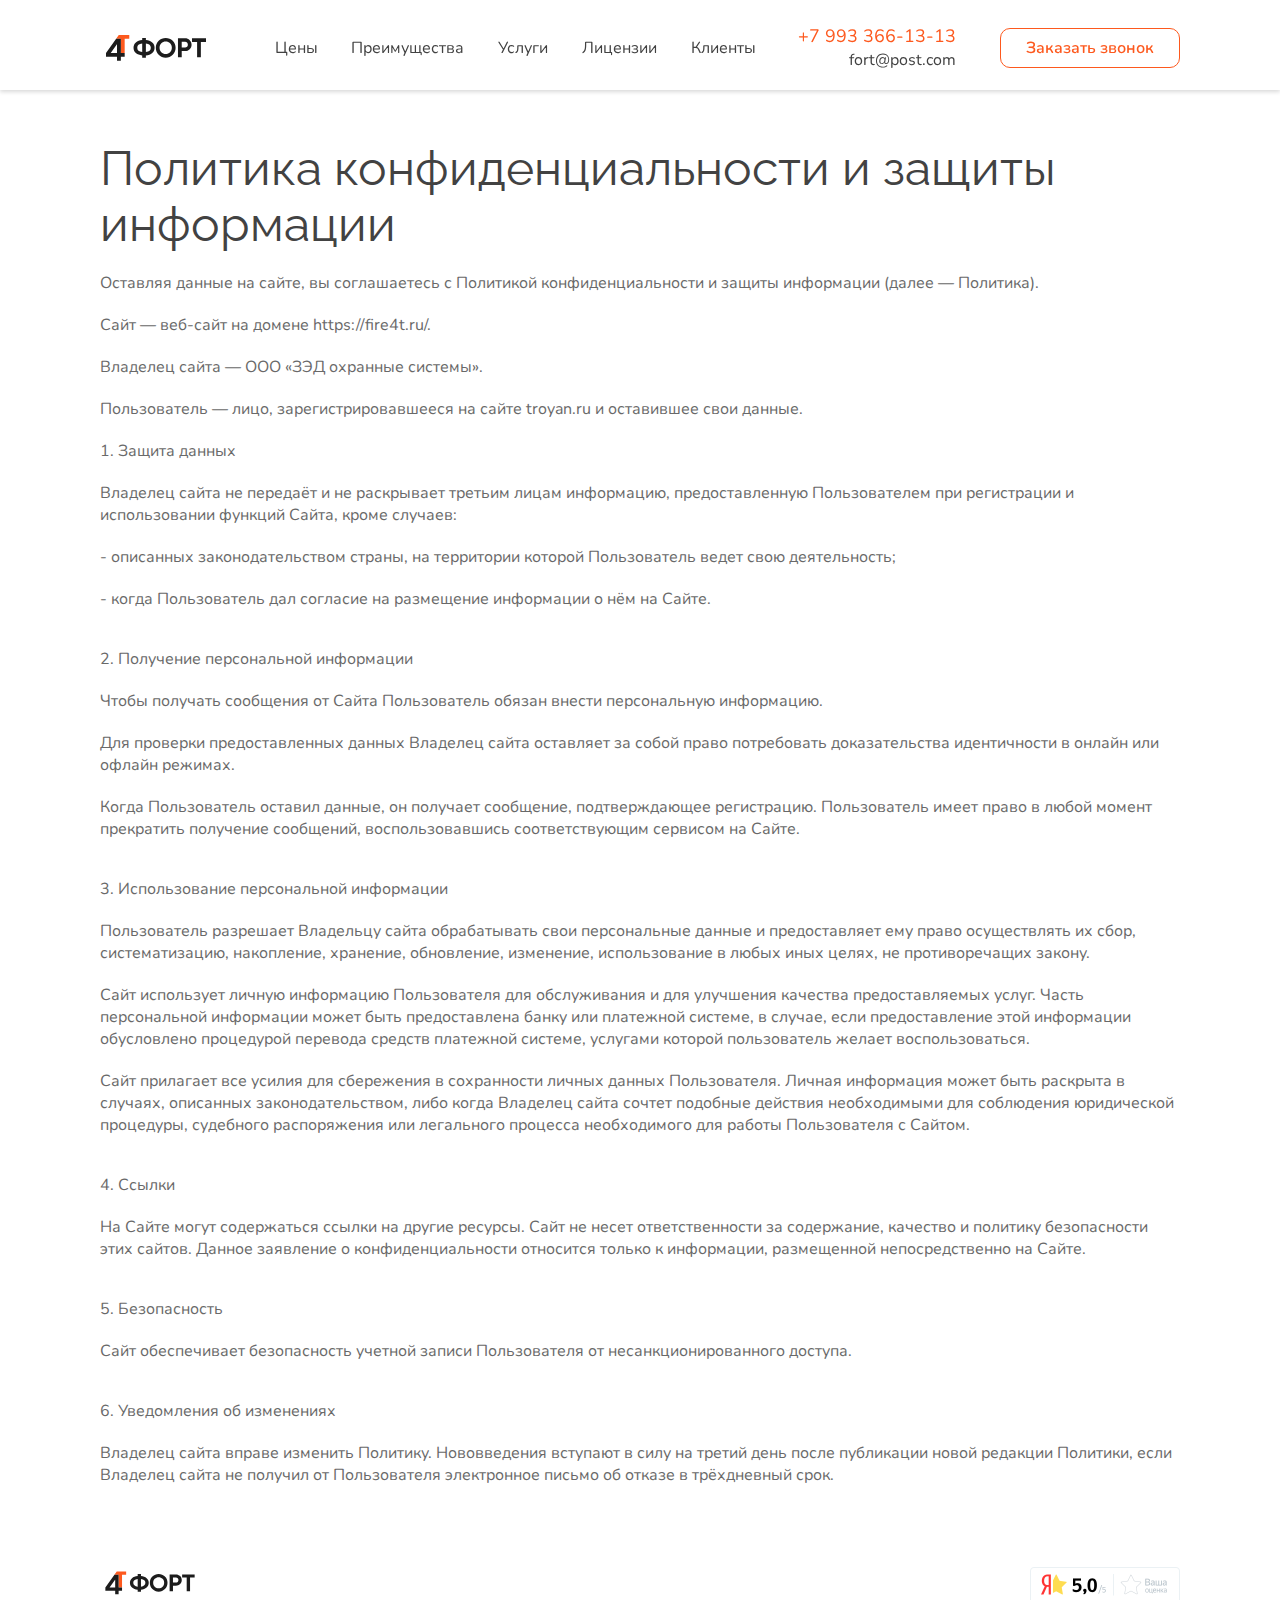
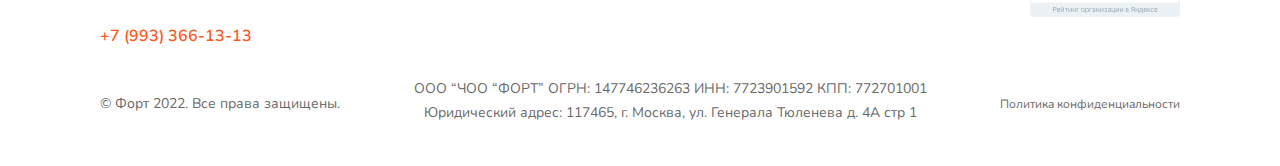
<file: policy.html>
<!DOCTYPE html>
<html lang="en">
<head>
    <meta charset="UTF-8">
    <meta name="viewport" content="width=device-width, initial-scale=1.0">
    <link rel="stylesheet" href="./css/style.css">
    <link rel="apple-touch-icon" sizes="180x180" href="./assets/favicon/apple-touch-icon.png">
    <link rel="icon" type="image/png" sizes="32x32" href="./assets/favicon/favicon-32x32.png">
    <link rel="icon" type="image/png" sizes="16x16" href="./assets/favicon/favicon-16x16.png">
    <link rel="manifest" href="./assets/favicon/site.webmanifest">
    <link rel="mask-icon" href="./assets/favicon/safari-pinned-tab.svg" color="#5bbad5">
    <meta name="msapplication-TileColor" content="#ffc40d">
    <meta name="theme-color" content="#ffffff">
    <title>ФОРТ</title>
</head>
<body>
    <div class="modal-contact-block">
        <div class="modal-contact-window">
            <svg class="modal-contact-close" width="18" height="18" viewBox="0 0 18 18" fill="none" xmlns="http://www.w3.org/2000/svg">
                <path opacity="0.5" d="M16.7669 15.413C16.9706 15.6167 17.0724 15.8543 17.0724 16.1258C17.1176 16.3973 17.0498 16.6236 16.8687 16.8046C16.6651 17.0083 16.4162 17.0988 16.122 17.0762C15.8505 17.0762 15.6129 16.9743 15.4093 16.7707L8.51922 9.88064L1.66311 16.7367C1.45947 16.9404 1.22188 17.0422 0.950352 17.0422C0.70145 17.0648 0.486489 16.9856 0.30547 16.8046C0.124451 16.6236 0.0339418 16.3973 0.0339415 16.1258C0.056569 15.8769 0.169706 15.6506 0.373352 15.447L7.22946 8.59088L0.339411 1.70083C0.135764 1.49718 0.0226272 1.24828 0 0.954123C0.0226274 0.659966 0.124451 0.422379 0.30547 0.24136C0.486489 0.0603399 0.70145 -0.0188563 0.950351 0.00377127C1.24451 0.0263992 1.49341 0.139536 1.69706 0.343182L8.58711 7.23323L15.4772 0.343182C15.6808 0.139536 15.9071 0.0263986 16.156 0.00377143C16.4501 -0.018855 16.6877 0.0603406 16.8687 0.24136C17.0498 0.422379 17.1176 0.648653 17.0724 0.920181C17.0724 1.19171 16.9706 1.4293 16.7669 1.63294L9.87687 8.52299L16.7669 15.413Z"/>
            </svg>
            <div class="modal-contact-text-block">
            </div>
        </div>
    </div>
    <header class="header">
        <div class="container">
            <nav class="nav">
                <div class="logo-block">
                    <a href="index.html" class="logo-link">
                        <img class="logo-img" src="./assets/svg/logo.svg" alt="">
                    </a>
                </div>
                <div class="menu-block">
                    <ul class="menu-list">
                        <li class="menu-item"><a href="index.html#set" class="menu-item-link">Цены</a></li>
                        <li class="menu-item"><a href="index.html#benefits" class="menu-item-link">Преимущества</a></li>
                        <li class="menu-item"><a href="index.html#services" class="menu-item-link">Услуги</a></li>
                        <li class="menu-item"><a href="index.html#licenses" class="menu-item-link">Лицензии</a></li>
                        <li class="menu-item"><a href="index.html#clients" class="menu-item-link">Клиенты</a></li>
                    </ul>
                    <div class="container">
                        <button class="btn-main call-btn nav-btn-mob">Заказать звонок</button>
                    </div>
                </div>
                <div class="call-block">
                    <div class="call-number-block">
                        <a href="tel:+79933661313" class="call-mail-link"><p class="call-number">+7 993 366-13-13</p></a>
                        <p class="call-mail-block">fort@post.com</p>  
                    </div>
                    <button class="btn-main call-btn nav-btn">Заказать звонок</button>
                </div>
                <div class="menu-btn-block">
                    <div class="hamburger" id="hamburger-6">
                        <span class="line"></span>
                        <span class="line"></span>
                        <span class="line"></span>
                    </div>
                    <div class="hamburger" id="hamburger-6">
                    </div>
            </nav>
        </div>
    </header>
    <main class="main">
        <section class="policy-block">
            <div class="container">
                <h1 class="section-title">Политика конфиденциальности и защиты информации</h1>
                <p class="section-text policy-text">Оставляя данные на сайте, вы соглашаетесь с Политикой конфиденциальности и защиты информации (далее — Политика).</p>
                <p class="section-text policy-text">Сайт — веб-сайт на домене https://fire4t.ru/.</p>
                <p class="section-text policy-text">Владелец сайта — ООО «ЗЭД охранные системы».</p>
                <p class="section-text policy-text">Пользователь — лицо, зарегистрировавшееся на сайте troyan.ru и оставившее свои данные.</p>
                <p class="section-text policy-text">1. Защита данных</p>
                <p class="section-text policy-text">Владелец сайта не передаёт и не раскрывает третьим лицам информацию, предоставленную Пользователем при регистрации и использовании функций Сайта, кроме случаев:</p>
                <p class="section-text policy-text">- описанных законодательством страны, на территории которой Пользователь ведет свою деятельность;</p>
                <p class="section-text policy-text">- когда Пользователь дал согласие на размещение информации о нём на Сайте.</p>
                <br>
                <p class="section-text policy-text">2. Получение персональной информации</p>
                <p class="section-text policy-text">Чтобы получать сообщения от Сайта Пользователь обязан внести персональную информацию.</p>
                <p class="section-text policy-text">Для проверки предоставленных данных Владелец сайта оставляет за собой право потребовать доказательства идентичности в онлайн или офлайн режимах.</p>
                <p class="section-text policy-text">Когда Пользователь оставил данные, он получает сообщение, подтверждающее регистрацию. Пользователь имеет право в любой момент прекратить получение сообщений, воспользовавшись соответствующим сервисом на Сайте.</p>
                <br>
                <p class="section-text policy-text">3. Использование персональной информации</p>
                <p class="section-text policy-text">Пользователь разрешает Владельцу сайта обрабатывать свои персональные данные и предоставляет ему право осуществлять их сбор, систематизацию, накопление, хранение, обновление, изменение, использование в любых иных целях, не противоречащих закону.</p>
                <p class="section-text policy-text">Сайт использует личную информацию Пользователя для обслуживания и для улучшения качества предоставляемых услуг. Часть персональной информации может быть предоставлена банку или платежной системе, в случае, если предоставление этой информации обусловлено процедурой перевода средств платежной системе, услугами которой пользователь желает воспользоваться.</p>
                <p class="section-text policy-text">Сайт прилагает все усилия для сбережения в сохранности личных данных Пользователя. Личная информация может быть раскрыта в случаях, описанных законодательством, либо когда Владелец сайта сочтет подобные действия необходимыми для соблюдения юридической процедуры, судебного распоряжения или легального процесса необходимого для работы Пользователя с Сайтом.</p>
                <br>
                <p class="section-text policy-text">4. Ссылки</p>
                <p class="section-text policy-text">На Сайте могут содержаться ссылки на другие ресурсы. Сайт не несет ответственности за содержание, качество и политику безопасности этих сайтов. Данное заявление о конфиденциальности относится только к информации, размещенной непосредственно на Сайте.</p>
                <br>
                <p class="section-text policy-text">5. Безопасность</p>
                <p class="section-text policy-text">Сайт обеспечивает безопасность учетной записи Пользователя от несанкционированного доступа.</p>
                <br>
                <p class="section-text policy-text">6. Уведомления об изменениях</p>
                <p class="section-text policy-text">Владелец сайта вправе изменить Политику. Нововведения вступают в силу на третий день после публикации новой редакции Политики, если Владелец сайта не получил от Пользователя электронное письмо об отказе в трёхдневный срок.</p>

            </div>

        </section>

    </main>
    <footer class="footer">
        <div class="container">
            <div class="footer-items-block">
                <div class="footer-logo-block">
                    <img src="./assets/svg/logo.svg" alt="" class="footer-logo">
                    <p class="footer-phone">+7 (993) 366-13-13</p>
                </div>
                <div class="footer-ya-block">
                    <img src="./assets/img/ya.png" alt="" class="ya-img">
                </div>
            </div>
            <div class="footer-items-second-block">
                <div class="footer-rights-block">
                    <p class="footer-rights">© Форт 2022. Все права защищены.</p>
                </div>
                <div class="footer-details-block">
                    <p class="footer-details">ООО “ЧОО “ФОРТ” ОГРН: 147746236263 ИНН: 7723901592 КПП: 772701001</p>
                    <p class="footer-details">Юридический адрес: 117465, г. Москва, ул. Генерала Тюленева д. 4А стр 1</p>
                </div>
                <div class="footer-policy-block">
                    <p class="ya-policy-text"><a href="#" class="ya-policy-link">Политика конфиденциальности</a></p>
                </div>
            </div>
        </div>
    </footer>
    <script src="./js/index.js"></script>
    <script src="./js/slider.js"></script>
    <script src="./js/equipment-slider.js"></script>
    <script src="//cdn.callibri.ru/callibri.js" type="text/javascript" charset="utf-8"></script> 
</body>
</html>
</file>
<file: css/style.css>
@font-face {
    font-family: Nunito;
    src: url(../assets/fonts/Nunito/Nunito-Regular.ttf);
    font-style: normal;
    font-weight: 400;
}

@font-face {
    font-family: Nunito;
    src: url(../assets/fonts/Nunito/Nunito-SemiBold.ttf);
    font-style: normal;
    font-weight: 600;
}

@font-face {
    font-family: Raleway;
    src: url(../assets/fonts/Raleway/Raleway-Regular.ttf);
    font-style: normal;
    font-weight: 400;
}

@font-face {
    font-family: Raleway;
    src: url(../assets/fonts/Raleway/Raleway-Medium.ttf);
    font-style: normal;
    font-weight: 500;
}

@font-face {
    font-family: Raleway;
    src: url(../assets/fonts/Raleway/Raleway-SemiBold.ttf);
    font-style: normal;
    font-weight: 600;
}

:root {
    --colorGrey: #F5F8FA;
    --colorDarkGrey: #696969;
    --colorLightGrey: #DEE5EB;
    --colorOrange: #FD591E;
    --colorRed: #FD3913;
    --colorLightOrange: #FED5C7;
    --colorBlack: #424242;
    --colorWhite: #FFFFFF;
}

html {
    scroll-behavior: smooth;
}

body {
    color: var(--colorBlack);
    box-sizing: border-box;
    padding: 0;
    margin: 0 auto;
}

body {
    -ms-overflow-style: none;
    scrollbar-width: none;
    overflow-y: scroll; 
}
  
body::-webkit-scrollbar {
    display: none;
}

h1, h2, h3, p, a, ul, li, button, img {
    margin: 0;
    padding: 0;
}

h1, h2 {
    font-family: Raleway;
    font-weight: 400;
}

h3 {
    font-family: Raleway;
    font-weight: 600; 
}

p, a, ul {
    font-family: Nunito;
    font-weight: 400;
}

a, a:visited {
    text-decoration: none;
}

input:focus {
    outline: none;
}

button {
    border: 1px solid var(--colorOrange);
    font-family: Nunito;
    font-weight: 600;
    cursor: pointer;
    font-size: 16px;
    line-height: 22px;
    height: 40px;
    border-radius: 10px;
    transition: 0.5s;
}

.container {
    width: 1440px;
    margin: 0 auto;
    padding: 0 130px;
    box-sizing: border-box;
}

.btn-main {
    background: var(--colorWhite);
    color: var(--colorOrange);
}

.btn-main:hover {
    background: var(--colorRed);
    color: var(--colorWhite);
}

.btn-orange {
    background: var(--colorOrange);
    color: var(--colorWhite);
}

.btn-orange:hover {
    background: var(--colorRed);
    color: var(--colorWhite);
}

.section-title {
    font-size: 48px;
    line-height: 56px;
    color: var(--colorBlack)
}

.section-text {
    color: var(--colorDarkGrey);
}

.error {
    text-align: center;
    font-family: Nunito;
    font-weight: 400;
    font-size: 12px;
    line-height: 16px;
    color: var(--colorOrange);
    height: 30px;
}

.modal-contact-block {
    position: fixed;
    top: 0;
    right: 0;
    bottom: 0;
    left: 0;
    z-index: 1100;
    display: none;
    justify-content: center;
    align-items: center;
    width: 100%;
    height: 100%;
    background: rgba(0, 0, 0, 0.5);
    transition: 0.5s;
}

.modal-contact-window {
    position: relative;
    border-radius: 10px;
    background-color: var(--colorWhite);
    padding: 68px 41px 40px 41px;
    animation-name: modal;
    animation-timing-function: cubic-bezier(0.6,0,0.4,1);
    animation-duration: 0.5s;
    animation-fill-mode: forwards;
}

.modal-contact-close {
    position: absolute;
    top: 30px;
    right: 30px;
    fill: var(--colorBlack);
    width: 18px;
    height: 18px;
    cursor: pointer;
}

.modal-contact-close:hover {
    fill: var(--colorOrange);
}

.modal-contact-text-block {
    width: 338px;
}

.modal-contact-title {
    text-align: center;
    font-family: Raleway;
    font-weight: 400;
    font-size: 34px;
    line-height: 40px;
    color: var(--colorBlack);
    margin-bottom: 50px;
}

.modal-contact-form input {
    border: none;
    border-bottom: 1px solid var(--colorLightGrey);
    font-family: Nunito;
    font-weight: 600;
    font-size: 16px;
    line-height: 22px;
    width: 100%;
    color: var(--colorBlack);
    margin-bottom: 30px;
    box-sizing: border-box;
}

.modal-contact-form input:nth-child(2) {
    margin-bottom: 0;
}

input[type="checkbox"]:checked,
input[type="checkbox"]:not(:checked) {
    position: absolute;
    left: -9999px;
}

input[type="checkbox"]:checked + label,
input[type="checkbox"]:not(:checked) + label {
    display: inline-block;
    position: relative;
    padding-left: 28px;
    line-height: 20px;
    cursor: pointer;
}

input[type="checkbox"]:checked + label:before,
input[type="checkbox"]:not(:checked) + label:before {
    content: "";
    position: absolute;
    left: 0px;
    top: 3px;
    width: 15px;
    height: 15px;
    border: 1.4px solid var(--colorOrange);
    border-radius: 5px;
    background-color: var(--colorWhite);
}

input[type="checkbox"]:checked + label:after, 
input[type="checkbox"]:not(:checked) + label:after {
    content: "";
    position: absolute;
}

input[type="checkbox"]:checked + label:after, 
input[type="checkbox"]:not(:checked) + label:after {
    left: 3px;
    top: 6px;
    width: 8px;
    height: 4px;
    border-radius: 2px;
    border-left: 3px solid var(--colorOrange);
    border-bottom: 3px solid var(--colorOrange);
    -webkit-transform: rotate(-45deg);
    -moz-transform: rotate(-45deg);
    -o-transform: rotate(-45deg);
    -ms-transform: rotate(-45deg);
    transform: rotate(-45deg);
}

input[type="checkbox"]:not(:checked) + label:after {
    display: none;
}

input[type="checkbox"]:checked + label:after {
    display: block;
}

.contact-checkbox-label {
    font-family: Nunito;
    font-weight: 400;
    font-size: 14px;
    line-height: 19px;
    color: var(--colorBlack);
}

.modal-contact-btn,
.modal-contact-back-btn {
    width: 338px;
    margin-top: 30px;
}

.modal-license-block {
    position: fixed;
    top: 0;
    right: 0;
    bottom: 0;
    left: 0;
    z-index: 1100;
    display: none;
    justify-content: center;
    align-items: center;
    width: 100%;
    height: 100%;
    background: rgba(0, 0, 0, 0.5);
    transition: 0.5s;
}

.modal-license-window {
    position: relative;
    border-radius: 10px;
    background-color: var(--colorWhite);
    padding: 38px 41px 40px 21px;
    animation-name: modal;
    animation-timing-function: cubic-bezier(0.6,0,0.4,1);
    animation-duration: 0.5s;
    animation-fill-mode: forwards;
}

.modal-license-close {
    position: absolute;
    top: 20px;
    right: 20px;
    fill: var(--colorBlack);
    width: 18px;
    height: 18px;
    cursor: pointer;
}

.modal-license-close:hover {
    fill: var(--colorOrange);
}

.modal-license-img-block {
    height: 100vh;
    overflow: auto;
}

.modal-license-img {
    width: 100%;
    height: auto;
}

.header {
    position: fixed;
    top: 0;
    left: 0;
    right: 0;
    z-index: 1000;
    height: 90px;
    background: var(--colorWhite);
    padding-top: 24px;
    box-sizing: border-box;
    box-shadow: 0px 2px 4px rgba(0, 0, 0, 0.15);
}

.nav {
    display: flex;
    justify-content: space-between;
    align-items: center
}

.logo-block {
    width: 112px;
}

.logo-link {
    display: block;
}

.logo-img {
    display: block;
    width: 100%;
}

.menu-btn-block {
    display: none;
    padding: 0;
    width: 25px;
    height: 25px;
}

.hamburger .line{
    width: 100%;
    height: 2px;
    display: block;
    margin: 5px auto;
    border-radius: 1px;
    background-color: var(--colorOrange);
    -webkit-transition: all 0.3s ease-in-out;
    -o-transition: all 0.3s ease-in-out;
    transition: all 0.3s ease-in-out;
}

.hamburger:hover{
    cursor: pointer;
}

#hamburger-6.is-active{
    -webkit-transition: all 0.3s ease-in-out;
    -o-transition: all 0.3s ease-in-out;
    transition: all 0.3s ease-in-out;
    -webkit-transition-delay: 0.6s;
    -o-transition-delay: 0.6s;
    transition-delay: 0.6s;
    -webkit-transform: rotate(45deg);
    -ms-transform: rotate(45deg);
    -o-transform: rotate(45deg);
    transform: rotate(45deg);
}
  
#hamburger-6.is-active .line:nth-child(2){
    width: 0px;
}
  
#hamburger-6.is-active .line:nth-child(1),
#hamburger-6.is-active .line:nth-child(3){
    -webkit-transition-delay: 0.3s;
    -o-transition-delay: 0.3s;
    transition-delay: 0.3s;
}
  
#hamburger-6.is-active .line:nth-child(1){
    -webkit-transform: translateY(1px);
    -ms-transform: translateY(1px);
    -o-transform: translateY(1px);
    transform: translateY(1px);
}
  
#hamburger-6.is-active .line:nth-child(3){
    -webkit-transform: translateY(-13px) rotate(90deg);
    -ms-transform: translateY(-13px) rotate(90deg);
    -o-transform: translateY(-13px) rotate(90deg);
    transform: translateY(-13px) rotate(90deg);
}

.menu-block {
    width: 481px;
    margin-left: 20px;
}

.menu-list {
    list-style-type: none;
    display: flex;
    justify-content: space-between;
    align-items: center;
    width: 100%;
}

.menu-item-link {
    display: block;
    font-size: 16px;
    line-height: 24px;
    color: var(--colorBlack);
}

.menu-item-link:hover {
    color: var(--colorOrange);
}

.nav-btn-mob {
    display: none;
}

.call-block {
    display: flex;
    justify-content: space-between;
    align-items: center;
    width: 382px;
}

.call-number {
    display: block;
    font-size: 18px;
    line-height: 25px;
    color: var(--colorOrange);
}

.call-mail-block {
    text-align: right;
}

.call-btn {
    width: 180px;
}

.main {
    padding-top: 90px;
    box-sizing: border-box;
}

.hero {
    position: relative;
    width: 100%;
    padding: 117px 0;
    box-sizing: border-box;
    background: linear-gradient(84.22deg, rgba(3, 81, 118, 0.95) 19.19%, rgba(58, 138, 172, 0.5) 100%), url(../assets/img/hero.png);
    background-repeat: no-repeat;
    background-position: center;
    background-size: cover;
}

.hero-title, .hero-benefits-block , .hero-btn {
    position: relative;
    z-index: 2;
}

.hero-title {
    font-size: 54px;
    line-height: 63px;
    color: var(--colorWhite);
    width: 80%;
    margin-bottom: 50px;
}

.hero-benefits-block {
    display: flex;
    width: 100%;
    height: 51px;
    margin-bottom: 52px;
}

.hero-benefits-item {
    font-family: Nunito;
    font-size: 16px;
    line-height: 24px;
    color: var(--colorWhite);
    box-sizing: border-box;

}

.hero-benefits-item:nth-child(1) {
    padding-right: 24px;
    width: 248px;
}

.hero-benefits-item:nth-child(2) {
    padding: 0 24px;
    width: 203px;
    border-left: 2px solid var(--colorWhite);
    border-right: 2px solid var(--colorWhite);
}

.hero-benefits-item:nth-child(3) {
    padding-left: 25px;
    width: 237px;
}

.hero-benefits-text {
    display: inline-block;
    font-weight: 600;
    background: var(--colorWhite);
    border-radius: 10px;
    box-sizing: border-box;
    font-size: 20px;
    line-height: 26px;
    color: var(--colorOrange);
    height: 24px;
    padding: 0 7px;
}

.hero-btn {
    width: 190px;
}

.banner {
    position: relative;
    background: var(--colorLightOrange);
    width: 100%;
    height: 80px;
    overflow: hidden;
}

.banner-block {
    display: flex;
    justify-content: center;
    align-items: center;
    height: 80px;
}

.banner-item:nth-child(1) {
    font-family: Raleway;
    font-weight: 600;
    font-size: 28px;
    line-height: 33px;
    color: var(--colorOrange);
    margin-right: 15px;
}

.banner-item:nth-child(2) {
    font-family: Raleway;
    font-weight: 600;
    font-size: 28px;
    line-height: 33px;
    color: var(--colorBlack);
    -webkit-font-feature-settings: "lnum"; 
    -moz-font-feature-settings: "lnum"; 
    font-feature-settings: "lnum";
    margin-right: 29px;
}

.banner-item:nth-child(3) {
    width: 105px;
    position: relative;
}
.banner-item:nth-child(3) > img {
    position: absolute;
    top: -51px;
    width: 105px;
    height: 105px;
}

.banner-item:nth-child(4) {
    font-family: Nunito;
    font-weight: 600;
    font-size: 16px;
    line-height: 22px;
    color: var(--colorBlack);
    text-align: center;
    margin-left: 31px;
    margin-right: 30px;
}

.banner-btn {
    width: 233px;
}

.banner-close {
    position: absolute;
    top: 31px;
    right: 29px;
    width: 18px;
    height: 18px;
    fill: var(--colorBlack);
    cursor: pointer;
}

.banner-close:hover {
    fill: var(--colorOrange);
}

.licenses {
    text-align: center;
    padding: 100px 0 120px 0;
}


.licenses-scrollbar-block {
    width: 90%;
    overflow: auto;
    margin: 0 auto;
}

::-webkit-scrollbar {
    height: 5px;
    background: rgba(253, 89, 30, 0.2);
    border-radius: 11px;
}

::-webkit-scrollbar-thumb {
    background-color: var(--colorOrange);
    border-radius: 11px;
}

.licenses-block {
    display: flex;
    align-items: center;
    gap: 40px;
    justify-content: space-between;
    font-family: Raleway;
    font-weight: 600;
    font-size: 22px;
    line-height: 26px;
    text-align: left;
    color: var(--colorBlack);
    margin: 0 auto;
    padding-bottom: 30px;
    box-sizing: border-box;
}

.licenes-title {
    margin-bottom: 60px;
}

.licenses-item-title {
    font-family: Raleway;
    font-weight: 600;
    font-size: 22px;
    line-height: 26px;
    margin-bottom: 30px;
}

.licenses-items, .permit-items {
    display: flex;
    align-items: center;
    gap: 40px;
}


.licenses-img-block, .permit-img-block {
    width: 158px;
    height: 227px;
    cursor: pointer; 
    background: var(--colorGrey);
    border: 1px solid var(--colorLightGrey);
    padding: 10px;
    box-sizing: border-box;
    border-radius: 10px;
}

.licenses-img-block:hover, .permit-img-block:hover {
    box-shadow: 0px 2px 4px rgba(0, 0, 0, 0.15);
}

.licenses-img, .permit-img {
    width: 100%;
    height: 100%;
}

.licenses-img-block:nth-child(1) .licenses-img {
    background: linear-gradient(84.22deg, rgba(3, 81, 118, 0.285) 19.19%, rgba(58, 138, 172, 0.15) 100%), url(../assets/img/licenses/1.png);
    background-repeat: no-repeat;
    background-size: cover;
    background-position: center;
}

.licenses-img-block:nth-child(1):hover .licenses-img {
    background: linear-gradient(84.22deg, rgba(3, 81, 118, 0.285) 0%, rgba(58, 138, 172, 0.15) 0%), url(../assets/img/licenses/1.png);
    background-repeat: no-repeat;
    background-size: cover;
    background-position: center;
}

.licenses-img-block:nth-child(2) .licenses-img {
    background: linear-gradient(84.22deg, rgba(3, 81, 118, 0.285) 19.19%, rgba(58, 138, 172, 0.15) 100%), url(../assets/img/licenses/2.png);
    background-repeat: no-repeat;
    background-size: cover;
    background-position: center;
}

.licenses-img-block:nth-child(2):hover .licenses-img {
    background: linear-gradient(84.22deg, rgba(3, 81, 118, 0.285) 0%, rgba(58, 138, 172, 0.15) 0%), url(../assets/img/licenses/2.png);
    background-repeat: no-repeat;
    background-size: cover;
    background-position: center;
}

.permit-img-block:nth-child(1) .permit-img {
    background: linear-gradient(84.22deg, rgba(3, 81, 118, 0.285) 19.19%, rgba(58, 138, 172, 0.15) 100%), url(../assets/img/licenses/3.png);
    background-repeat: no-repeat;
    background-size: cover;
    background-position: center;
}

.permit-img-block:nth-child(1):hover .permit-img {
    background: linear-gradient(84.22deg, rgba(3, 81, 118, 0.285) 0%, rgba(58, 138, 172, 0.15) 0%), url(../assets/img/licenses/3.png);
    background-repeat: no-repeat;
    background-size: cover;
    background-position: center;
}

.permit-img-block:nth-child(2) .permit-img {
    background: linear-gradient(84.22deg, rgba(3, 81, 118, 0.285) 19.19%, rgba(58, 138, 172, 0.15) 100%), url(../assets/img/licenses/4.png);
    background-repeat: no-repeat;
    background-size: cover;
    background-position: center;
}

.permit-img-block:nth-child(2):hover .permit-img {
    background: linear-gradient(84.22deg, rgba(3, 81, 118, 0.285) 0%, rgba(58, 138, 172, 0.15) 0%), url(../assets/img/licenses/4.png);
    background-repeat: no-repeat;
    background-size: cover;
    background-position: center;
}

.permit-img-block:nth-child(3) .permit-img {
    background: linear-gradient(84.22deg, rgba(3, 81, 118, 0.285) 19.19%, rgba(58, 138, 172, 0.15) 100%), url(../assets/img/licenses/5.png);
    background-repeat: no-repeat;
    background-size: cover;
    background-position: center;
}

.permit-img-block:nth-child(3):hover .permit-img {
    background: linear-gradient(84.22deg, rgba(3, 81, 118, 0.285) 0%, rgba(58, 138, 172, 0.15) 0%), url(../assets/img/licenses/5.png);
    background-repeat: no-repeat;
    background-size: cover;
    background-position: center;
}

.permit-img-block:nth-child(4) .permit-img {
    background: linear-gradient(84.22deg, rgba(3, 81, 118, 0.285) 19.19%, rgba(58, 138, 172, 0.15) 100%), url(../assets/img/licenses/6.png);
    background-repeat: no-repeat;
    background-size: cover;
    background-position: center;
}

.permit-img-block:nth-child(4):hover .permit-img {
    background: linear-gradient(84.22deg, rgba(3, 81, 118, 0.285) 0%, rgba(58, 138, 172, 0.15) 0%), url(../assets/img/licenses/6.png);
    background-repeat: no-repeat;
    background-size: cover;
    background-position: center;
}

.permit-img-block:nth-child(5) .permit-img {
    background: linear-gradient(84.22deg, rgba(3, 81, 118, 0.285) 19.19%, rgba(58, 138, 172, 0.15) 100%), url(../assets/img/licenses/7.png);
    background-repeat: no-repeat;
    background-size: cover;
    background-position: center;
}

.permit-img-block:nth-child(5):hover .permit-img {
    background: linear-gradient(84.22deg, rgba(3, 81, 118, 0.285) 0%, rgba(58, 138, 172, 0.15) 0%), url(../assets/img/licenses/7.png);
    background-repeat: no-repeat;
    background-size: cover;
    background-position: center;
}

.permit-img-block:nth-child(6) .permit-img {
    background: linear-gradient(84.22deg, rgba(3, 81, 118, 0.285) 19.19%, rgba(58, 138, 172, 0.15) 100%), url(../assets/img/licenses/8.png);
    background-repeat: no-repeat;
    background-size: cover;
    background-position: center;
}

.permit-img-block:nth-child(6):hover .permit-img {
    background: linear-gradient(84.22deg, rgba(3, 81, 118, 0.285) 0%, rgba(58, 138, 172, 0.15) 0%), url(../assets/img/licenses/8.png);
    background-repeat: no-repeat;
    background-size: cover;
    background-position: center;
}

.fine {
    background-color: var(--colorGrey);
    padding: 70px 0 60px 0;
}

.fine-items-block {
    display: flex;
    align-items: center;
    justify-content: space-between;
}

.fine-text-block {
    width: 680px; 
}

.fine-title {
    margin-bottom: 60px;
}

.fine-list {
    list-style-type: none;
    font-family: Raleway;
    font-weight: 600;
    font-size: 22px;
    line-height: 26px;
    color: var(--colorBlack);
    width: 600px;
}

.fine-list-item {
    position: relative;
    padding: 0 0 14px 28px;
    -webkit-font-feature-settings: "lnum"; 
    -moz-font-feature-settings: "lnum"; 
    font-feature-settings: "lnum";
}

.fine-list-item::before {
    padding: 0;
    content: "";
    width: 16px;
    height: 16px;
    background-image: url(../assets/svg/fire-close.svg);
    background-repeat: no-repeat;
    background-position: center;
    background-size: contain;
    position: absolute;
    top: 4px;
    left: 0;
}

.fine-img-block {
    position: relative;
    width: 480px;
}

.fine-icon {
    position: absolute;
    top: 0;
    right: 0;
    background: var(--colorWhite);
    border: 1.4px solid var(--colorLightGrey);
    width: 180px;
    height: 180px;
    border-radius: 50%;
    padding-top: 35px;
    box-sizing: border-box;
}

.fine-icon-mob {
    display: none;
}

.fine-icon-number {
    text-align: center;
    font-family: Raleway;
    font-weight: 400;
    font-size: 35px;
    line-height: 41px;
    text-align: center;
    color: var(--colorOrange);
    width: 80%;
    margin: 0 auto;
    margin-bottom: 5px;
    -webkit-font-feature-settings: "lnum"; 
    -moz-font-feature-settings: "lnum"; 
    font-feature-settings: "lnum";
}

.fine-icon-text {
    text-align: center;
    font-family: Raleway;
    font-weight: 400;
    font-size: 16px;
    line-height: 20px;
    color: var(--colorOrange);
    width: 80%;
    margin: 0 auto;
}

.call-form-main {
    padding: 120px 0;
    box-sizing: border-box;
}

.call-form-main-block {
    display: flex;
    justify-content: space-between;
    align-items: center;
    background: var(--colorGrey);
    border: 1px solid var(--colorLightGrey);
    border-radius: 10px;
    box-sizing: border-box;
    padding: 50px 80px 57px 80px;
    margin: 0 auto;
    width: 980px;
}

.call-form-text-block {
    width: 430px;
}

.call-form-title {
    margin-bottom: 34px;
    width: 100%;
}

.section-list {
    text-align: left;
    list-style-type: none;
    font-family: Nunito;
    font-weight: 400;
    font-size: 16px;
    line-height: 22px;
    color: var(--colorDarkGrey);
}

.section-list-item {
    position: relative;
    padding: 0 0 14px 15px;
}

.section-list-item::before {
    padding: 0;
    content: "";
    width: 6px;
    height: 6px;
    background: var(--colorOrange);
    border-radius: 50%;
    position: absolute;
    top: 8px;
    left: 0;
}

.call-form-block {
    padding-top: 30px;
    width: 320px;
    box-sizing: border-box;
}

.call-form input {
    border: none;
    background: none;
    border-bottom: 1px solid var(--colorLightGrey);
    margin-bottom: 35px;
    width: 100%;
    font-family: Nunito;
    font-weight: 600;
    font-size: 16px;
    line-height: 22px;
    color: var(--colorBlack);
}

.call-form input:nth-child(2) {
    margin-bottom: 0;
}

::placeholder {
    font-family: Nunito;
    font-weight: 600;
    font-size: 16px;
    line-height: 22px;
    color: var(--colorDarkGrey);
}

.call-form-policy-text {
    font-family: Nunito;
    font-weight: 400;
    font-size: 12px;
    line-height: 16px;
    color: var(--colorDarkGrey);
}

.call-form-policy-link {
    text-decoration: underline;
    color: var(--colorDarkGrey);
}

.call-form-policy-link:hover {
    color: var(--colorOrange);
}

.call-form-btn {
    margin-top: 36px;
    width: 170px;
}

.services {
    background: var(--colorGrey);
    padding: 100px 0 120px 0;
}

.services-title {
    margin-bottom: 69px;
    text-align: center;
}

.services-items-block {
    display: flex;
    flex-direction: column;
    gap: 10px;
    margin: 0 auto;
    width: 980px;
}

.sevices-item {
    width: 100%;
    height: 80px;
    border: 1px solid var(--colorLightGrey);
    box-sizing: border-box;
    border-radius: 10px;
    background: var(--colorWhite);
    display: flex;
    justify-content: space-between;
    align-items: center;
    padding: 16px 20px 16px 30px;
    cursor: pointer;
}

.services-item-title {
    font-family: Raleway;
    font-weight: 600;
    font-size: 22px;
    line-height: 26px;
    color: var(--colorBlack);
    -webkit-font-feature-settings: "lnum"; 
    -moz-font-feature-settings: "lnum"; 
    font-feature-settings: "lnum";
}

.services-item-text {
    font-family: Nunito;
    font-weight: 400;
    font-size: 16px;
    line-height: 26px;
    color: var(--colorDarkGrey);
    -webkit-font-feature-settings: "lnum"; 
    -moz-font-feature-settings: "lnum"; 
    font-feature-settings: "lnum";
}

.services-item-btn {
    width: 180px;
}

.sevices-item:hover {
    box-shadow: 0px 2px 4px rgba(0, 0, 0, 0.15);
}

.sevices-item:hover .services-item-btn {
    background: var(--colorRed);
    color: var(--colorWhite);
}

.benefits {
    padding: 100px 0 120px 0;
}

.benefits-title {
    text-align: center;
    margin-bottom: 69px;
}

.benefits-items-block {
    display: flex;
    justify-content: center;
    gap: 20px;
    align-items: center;
    flex-wrap: wrap;
}

.benefits-item {
    width: 380px;
    min-height: 258px;
    padding: 30px 30px 26px 30px;
    box-sizing: border-box;
    display: flex;
    flex-direction: column;
    align-items: center;
    background: var(--colorGrey);
    border: 1px solid var(--colorLightGrey);
    border-radius: 10px;
}

.benefits-item:nth-child(4), .benefits-item:nth-child(5), .benefits-item:nth-child(6) {
    min-height: 284px;
}

.benefits-item-img {
    display: block;
    width: 120px;
    height: 120px;
    margin-bottom: 30px;
}

.benefits-item-title {
    font-family: Raleway;
    font-weight: 600;
    font-size: 22px;
    line-height: 26px;
    text-align: center;
    -webkit-font-feature-settings: "lnum"; 
    -moz-font-feature-settings: "lnum"; 
    font-feature-settings: "lnum";
}

.equipment-items-slider {
    display: none;
}

.equipment {
    background: var(--colorGrey);
    padding: 100px 0 120px 0;
}

.equipment-title {
    text-align: center;
    margin-bottom: 69px;
}

.equipment-items-block {
    display: flex;
    align-items: center;
    justify-content: center;
    column-gap: 20px;
    row-gap: 30px;
    flex-wrap: wrap;
}

.equipmet-item {
    display: flex;
    align-items: center;
    justify-content: center;
    width: 180px;
    height: 90px;
    background: var(--colorWhite);
    border: 1px solid var(--colorLightGrey);
    box-sizing: border-box;
    border-radius: 10px;    
}

.smeta-btn {
    width: 347px;
    margin-top: 36px;
    height: auto;
    padding: 9px 0;
    box-sizing: border-box;
}

.set {
    background: var(--colorGrey);
    padding: 100px 0 120px 0;
}

.set-title {
    text-align: center;
    margin-bottom: 70px;
}

.set-items-block {
    width: 100%;
    display: flex;
    row-gap: 22px;
    justify-content: space-between;
    align-items: center;
    flex-wrap: wrap;
}

.set-item {
    width: 380px;
    height: 423px;
    background: var(--colorWhite);
    border: 1px solid var(--colorLightGrey);
    box-sizing: border-box;
    border-radius: 10px;
    cursor: pointer;
}

.set-item-img-block {
    width: 100%;
    height: 220px;
    border-radius: 9px 9px 0px 0px;
}

.set-item:nth-child(1) .set-item-img-block {
    background: linear-gradient(84.22deg, rgba(3, 81, 118, 0.285) 19.19%, rgba(58, 138, 172, 0.15) 100%), url(../assets/img/set_1.png);
    background-repeat: no-repeat;
    background-position: center;
    background-size: cover;
}

.set-item:nth-child(2) .set-item-img-block {
    background: linear-gradient(84.22deg, rgba(3, 81, 118, 0.285) 19.19%, rgba(58, 138, 172, 0.15) 100%), url(../assets/img/set_2.png);
    background-repeat: no-repeat;
    background-position: center;
    background-size: cover;
}

.set-item:nth-child(3) .set-item-img-block {
    background: linear-gradient(84.22deg, rgba(3, 81, 118, 0.285) 19.19%, rgba(58, 138, 172, 0.15) 100%), url(../assets/img/set_3.png);
    background-repeat: no-repeat;
    background-position: center;
    background-size: cover;
}

.set-item:nth-child(4) .set-item-img-block {
    background: linear-gradient(84.22deg, rgba(3, 81, 118, 0.285) 19.19%, rgba(58, 138, 172, 0.15) 100%), url(../assets/img/set_4.png);
    background-repeat: no-repeat;
    background-position: center;
    background-size: cover;
}

.set-item:nth-child(5) .set-item-img-block {
    background: linear-gradient(84.22deg, rgba(3, 81, 118, 0.285) 19.19%, rgba(58, 138, 172, 0.15) 100%), url(../assets/img/set_5.png);
    background-repeat: no-repeat;
    background-position: center;
    background-size: cover;
}

.set-item:nth-child(6) .set-item-img-block {
    background: linear-gradient(84.22deg, rgba(3, 81, 118, 0.285) 19.19%, rgba(58, 138, 172, 0.15) 100%), url(../assets/img/set_6.png);
    background-repeat: no-repeat;
    background-position: center;
    background-size: cover;
}

.set-item-text-block {
    margin-top: 16px;
    text-align: center;
}

.set-item-title {
    font-family: Raleway;
    font-weight: 600;
    font-size: 22px;
    line-height: 26px;
    color: var(--colorBlack);
    margin-bottom: 15px;
}

.set-item-text {
    font-family: Raleway;
    font-weight: 600;
    font-size: 16px;
    line-height: 19px;
    color: var(--colorBlack);
    -webkit-font-feature-settings: "lnum"; 
    -moz-font-feature-settings: "lnum"; 
    font-feature-settings: "lnum";
}

.set-item-number {
    display: inline;
    font-family: Raleway;
    font-weight: 600;
    font-size: 48px;
    line-height: 56px;
    color: var(--colorBlack);
    -webkit-font-feature-settings: "lnum"; 
    -moz-font-feature-settings: "lnum"; 
    font-feature-settings: "lnum";
}

.set-item-btn {
    margin-top: 20px;
    width: 280px;
}

.set-item:hover {
    box-shadow: 0px 2px 4px rgba(0, 0, 0, 0.15);
}

.set-item:hover .set-item-btn {
    background: var(--colorRed);
    color: var(--colorWhite);
}

.clients {
    text-align: center;
    padding: 100px 0 251px 0;
    box-sizing: border-box;
}

.clients-title {
    margin-bottom: 31px;
}

.clients-items-slider {
    display: none;
}

.clients-items-block {
    display: flex;
    align-items: center;
    justify-content: center;
    column-gap: 20px;
    row-gap: 30px;
    flex-wrap: wrap;
    margin-top: 40px;
}

.clients-item {
    display: flex;
    align-items: center;
    justify-content: center;
    background: var(--colorWhite);
    border: 1px solid var(--colorLightGrey);
    border-radius: 10px;
    box-sizing: border-box;
    width: 180px;
    height: 90px;
}

.contacts {
    position: relative;
}

.contacts-map-block {
    position: absolute;
    top: 0;
    right: 0;
    bottom: 0;
    left: 0;
}

ymaps {
	filter: grayscale(100%);
	-ms-filter: grayscale(1);
	-webkit-filter: grayscale(1);
	-moz-filter: grayscale(1);
	-o-filter: grayscale(1);
}

.contacts {
    height: 460px;
}

.contacts .container {
    position: absolute;
    top: -125px;
    left: 0;
    right: 0;
}

.contacts-form-block {
    background: var(--colorGrey);
    padding: 19px 60px 25px 60px;
    text-align: center;
    border: 1px solid var(--colorLightGrey);
    box-sizing: border-box;
    border-radius: 10px;
    width: 100%;
    margin: 0 auto;
}

.contacts-title {
    margin-bottom: 40px;
}

.contacts-form {
    position: relative;
    display: flex;
    align-items: center;
    gap: 20px;
    margin-bottom: 33px;
}

.contacts-form input {
    border: none;
    background: none;
    width: 250px;
    height: 28px;
    font-family: Nunito;
    font-weight: 600;
    font-size: 16px;
    line-height: 22px;
    border-bottom: 1px solid var(--colorLightGrey);
    box-sizing: border-box;
}

/* .contacts-form .error {
    position: absolute;
    top: 40px;
    left: 270px;
} */

.mobile-policy {
    display: none;
}

.desctop-policy {
    display: block;
}

.contacts-btn {
    margin-left: 10px;
    width: 199px;
}

.footer {
    padding: 31px 0 39px 0;
    box-sizing: border-box;
    background-color: var(--colorWhite);
}

.footer-items-block {
    display: flex;
    justify-content: space-between;
    margin-bottom: 32px;
}

.footer-logo {
    width: 100px;
    margin-bottom: 22px;
}

.footer-phone {
    font-family: Nunito;
    font-weight: 600;
    font-size: 16px;
    line-height: 22px;
    color: var(--colorOrange);
}

.footer-rights {
    font-family: Nunito;
    font-weight: 400;
    font-size: 14px;
    line-height: 19px;
    color: var(--colorDarkGrey);
}

.footer-menu-block {
    width: 518px;
    padding-top: 16px;
    box-sizing: border-box;
}

.footer-menu-list {
    list-style-type: none;
    display: flex;
    justify-content: space-between;
    align-items: center;
}

.footer-menu-link {
    font-family: Nunito;
    font-weight: 400;
    font-size: 14px;
    line-height: 19px;
    color: var(--colorBlack);
}

.footer-menu-link:hover {
    color: var(--colorOrange);
}

.footer-details {
    text-align: center;
    font-family: Nunito;
    font-weight: 400;
    font-size: 14px;
    line-height: 19px;
    margin-bottom: 5px;
    color: var(--colorDarkGrey);
}

.ya-policy-link {
    font-family: Nunito;
    font-weight: 400;
    font-size: 12px;
    line-height: 16px;
    color: var(--colorDarkGrey);
}

.ya-policy-link:hover {
    text-decoration: underline;
}

.footer-items-second-block {
    display: flex;
    align-items: center;
    justify-content: space-between;
}

.policy-text {
    width: 100%;
    margin-top: 20px;
}

.policy-block {
    margin-top: 50px;
    margin-bottom: 50px;
}


@keyframes modal {
    from {
        opacity: 0;
        transform: scale3d(0, 0, 1);
    }
    to {
        opacity: 1;
        transform: scale3d(0.90, 0.9, 0.9);
    }
}

@keyframes modal-close {
    from {
        opacity: 1;
        transform: scale3d(0.9, 0.9, 0.9);
    }
    to {
        opacity: 0;
        transform: scale3d(0, 0, 1);
    }
}


@media (max-width: 1400px) {
    .container {
        width: auto;
        margin: 0 auto;
        padding: 0 130px;
        box-sizing: border-box;
    }

    .set-item {
        width: 340px;
    }
}

@media (max-width: 1350px) {

    .container {
        width: auto;
        margin: 0 auto;
        padding: 0 100px;
        box-sizing: border-box;
    }

    .set-item {
        width: 340px;
    }

}

@media (max-width: 1269px) {

    .container {
        padding: 0 80px;
    }

    .menu-block {
        width: 430px;
    }

    .call-block {
        width: 360px;
    }

    .licenses-items, .permit-items {
        gap: 12px;
    }

    .set-item {
        width: 310px;
    }

    .contacts-form-block {
        padding: 19px 25px 25px 25px;
        width: 100%;
    }
}

@media (max-width: 1139px) {

    .modal-license-img-block {
        height: 470px;
    }

    .container {
        padding: 0 25px;
    }

    .section-title {
        font-size: 38px;
        line-height: 46px;
    }

    .menu-block {
        width: 420px;
        margin-left: 0;
    }

    .banner-item:nth-child(4) {
        width: 200px;
        margin-left: 10px;
        margin-right: 10px;
    }

    .banner-close {
        top: 31px;
        right: 19px;
    }

    .fine-text-block {
        width: 57%;
    }

    .fine-list {
        width: 100%;
    }

    .call-form-main-block {
        padding: 35px 60px 70px 60px;
        width: 90%;
    }

    .services-items-block {
        width: 100%;
    }

    .clients-items-block {
        column-gap: 10px;
        row-gap: 20px;
    }

    .set-items-block {
        column-gap: 20px;
        justify-content: center;
    }

    .footer-logo {
        margin-bottom: 12px;
    }

    .footer-menu-block {
        width: 460px;
        padding-top: 0;
    }
}

@media (max-width: 979px) {

    .container {
        padding: 0 15px;
    }

    .logo-block {
        width: 92px;
    }

    .menu-block {
        width: 370px;
    }

    .call-block {
        width: 300px;
    }

    .nav-btn {
        width: 140px;
    }

    .hero-title {
        font-size: 44px;
        line-height: 53px;
        width: 90%;
    }

    .banner-block {
        justify-content: flex-start;
    }

    .banner-item:nth-child(1) {
        font-size: 22px;
        line-height: 28px;
        margin-right: 10px;
        margin-left: 20px;
    }

    .banner-item:nth-child(2) {
        font-size: 22px;
        line-height: 28px;
        margin-right: 5px;
    }

    .banner-item:nth-child(4) {
        width: 170px;
        margin-left: 5px;
        margin-right: 5px;
    }

    .licenses-block {
        justify-content: flex-start;
        gap: 10px;
    }

    .fine-text-block {
        width: 53%;
    }

    .fine-img-block {
        width: 45%;
    }

    .fine-img {
        width: 100%;
    }

    .fine-title {
        margin-bottom: 40px;
    }
    .contacts-form input {
        width: 170px;
    }
    
    .ya-policy-text {
        text-align: center;
    }

}

@media (max-width: 812px) {

    .contacts-form .error {
        position: inherit;
        width: 100%;
        height: 30px;
        top: 0;
        left: 0;
        padding-top: 10px;
        box-sizing: border-box;
    }

    .modal-contact-window {
        padding: 54px 32px 41px 33px;
    }

    .modal-contact-title {
        font-size: 26px;
        line-height: 31px;
        margin-bottom: 31px;
    }

    .modal-contact-form input {
        margin-bottom: 20px;
    }

    input[type="checkbox"]:checked + label:after, input[type="checkbox"]:not(:checked) + label:after {
        left: 5px;
        top: 8px;
        height: 6px;
    }

    .modal-contact-text-block .section-text {
        text-align: center;
    }

    .section-title {
        font-size: 26px;
        line-height: 31px;
    }

    .logo-block {
        display: flex;
        align-items: center;
    }

    .menu-btn-block {
        display: block;
    }

    .menu-block {
        display: none;
        position: absolute;
        top: 89px;
        left: 0;
        right: 0;
        height: 100vh;
        width: 100%;
        background-color: var(--colorWhite);
        box-shadow: 0px 0px 6px rgb(0 0 0 / 15%);
        opacity: 0;
        transition: 0.5s;
    }

    .menu-list {
        margin-top: 33px;
        flex-direction: column;
        gap: 20px;
    }

    .menu-item-link {
        font-size: 26px;
        line-height: 31px;
    }

    .nav-btn {
        margin-right: 20px;
        margin-left: 20px;
    }

    .call-number {
        font-size: 16px;
        line-height: 19px;
    }


    .call-block {
        margin-left: auto;
        margin-right: 0;
        width: auto;
    }

    .hero {
        background-position: 68%;
    }

    .hero-title {
        width: 80%;
    }

    .hero-benefits-block {
        width: 100%;
    }

    .hero-benefits-item:nth-child(2) {
        width: 365px;
    }

    .banner-item:nth-child(1) {
        font-size: 18px;
        line-height: 24px;
        margin-right: 5px;
        margin-left: 10px;
    }

    .banner-item:nth-child(2) {
        font-size: 18px;
        line-height: 24px;
    }

    .banner-item:nth-child(3) {
        width: 85px;
    }

    .banner-item:nth-child(3) > img {
        top: -43px;
        width: 85px;
        height: 85px;
    }

    .banner-btn {
        width: 190px;
    }
    
    .section-list {
        font-size: 14px;
        line-height: 19px;
    }

    .licenses {
        padding: 60px 0 80px 0;
    }

    .licenses-item-title {
        margin-bottom: 20px;
        font-size: 18px;
        line-height: 24px;
    }

    .licenses-img-block, .permit-img-block {
        width: 148px;
    }

    .fine-items-block {
        flex-wrap: wrap;
        align-items: center;
    }

    .fine-icon-mob {
        display: flex;
        align-items: center;
        justify-content: center;
        width: 100%;
        background: var(--colorWhite);
        border: 1px solid var(--colorLightGrey);
        box-sizing: border-box;
        border-radius: 10px;
        margin-top: 31px;
        padding: 20px 20px 20px 18px;
        box-sizing: border-box;
    }

    .fine-icon-number {
        width: auto;
        margin: 0 14px 0 0;
    }

    .fine-icon-text {
        width: auto;
        margin: 0;
    }

    .fine-img-block {
        display: none;
    }

    .fine-text-block {
        width: 100%;
    }

    .fine-title {
        text-align: center;
    }

    .services {
        padding: 60px 0 80px 0;
    }

    .services-item-text-block {
        width: 74%;
    }

    .services-item-title {
        font-size: 20px;
        line-height: 24px;
    }

    .services-item-text {
        font-size: 14px;
        line-height: 20px;
    }

    .services-item-btn {
        width: 160px;
    }

    .smeta-btn {
        width: 327px;
    }

    .clients {
        text-align: center;
        padding: 39px 0 200px 0;
        box-sizing: border-box;
    }

    .benefits {
        padding: 60px 0 80px 0;
    }

    .equipment {
        padding: 60px 0 80px 0;
    }

    .equipment-title {
        margin-bottom: 49px;
    }

    .benefits-title {
        margin-bottom: 49px;
    }

    .call-form-main {
        padding: 50px 0;
    }

    .call-form-main-block {
        padding: 35px 30px 70px 30px;
        gap: 20px;
    }

    .set {
        padding: 60px 0 80px 0;
    }

    .section-text {
        font-size: 14px;
        line-height: 19px;
        width: 97%;
    }

    .set-title {
        margin-bottom: 50px;
    }

    .contacts-form-block {
        padding: 19px 45px 25px 45px;
        width: 97%;
    }

    .contacts-form {
        flex-wrap: wrap;
        justify-content: center;
        gap: 0;
    }

    .contacts-form input {
        width: 100%;
        margin-bottom: 30px;
    }

    .contacts-form input:nth-child(2) {
        margin-bottom: 0;
    }

    .contacts-btn {
        margin-top: 30px;
    }

    .ya-policy-text {
        text-align: center;
    }

    .ya-img {
        width: 100%;
    }

    .footer-ya-block {
        width: 120px;
    }

    .footer-menu-block {
        width: 380px;
    }

}

@media (max-width: 713px) {
    .hero-benefits-block {
        flex-wrap: wrap;
        width: 95%;
        height: auto;
        margin-bottom: 15px;
    }

    .hero-benefits-item {
        font-weight: 400;
        font-size: 14px;
        line-height: 26px;
        min-width: 100%;
        margin-bottom: 15px;
    }

    .hero-benefits-item:nth-child(1) {
        padding-right: 0;
    }

    .hero-benefits-item:nth-child(2) {
        padding: 0;
        border: none;
    }

    .hero-benefits-item:nth-child(3) {
        padding-left: 0;
    }

    .hero-btn {
        width: 100%;
    }

    .banner-item:nth-child(3) {
        width: 65px;
    }

    .banner-item:nth-child(3) > img {
        top: -33px;
        width: 65px;
        height: 65px;
    }

    .sevices-item {
        padding: 16px 10px 16px 10px;
    }

    .footer-menu-block {
        width: 360px;
    }
}

@media (max-width: 679px) {

    .hero-title {
        font-size: 36px;
        line-height: 40px;
        width: 100%;
        margin-bottom: 30px;
    }

    .banner {
        height: 191px;
    }

    .banner-close {
        display: none;
    }

    .banner-block {
        flex-wrap: wrap;
        justify-content: flex-start;
        padding: 20px 0 0 0;
        box-sizing: border-box;
    }

    .banner-item:nth-child(1) {
        font-size: 24px;
        line-height: 28px;
        margin-left: 45px;
    }

    .banner-item:nth-child(2) {
        font-size: 24px;
        line-height: 28px;
    }

    .banner-item:nth-child(3) {
        order: -1;
        width: 85px;
    }

    .banner-item:nth-child(3) > img {
        top: -23px;
        width: 85px;
        height: 85px;
    }

    .banner-item:nth-child(4) {
        width: auto;
        margin-left: 0;
        margin-right: 0;
        margin: 0 auto;
        font-size: 14px;
        line-height: 19px;
    }

    .banner-item:nth-child(5) {
        width: 100%;
    }

    .banner-btn {
        width: 100%;
        margin-top: 36px;
    }

    .licenses-img-block, .permit-img-block {
        width: 60px;
        height: 86px;
    }

    .fine-icon-number {
        font-size: 35px;
        line-height: 41px;
    }

    .fine-icon-text {
        font-size: 16px;
        line-height: 20px;
    }

    .call-form-main-block {
        flex-wrap: wrap;
    }

    .sevices-item {
        display: flex;
        flex-wrap: wrap;
        height: auto;
    }

    .services-item-text-block {
        width: 100%;
    }

    .services-item-btn {
        width: 100%;
        margin-top: 20px;
    }

    .clients-title {
        margin-bottom: 20px;
    }

    .clients-items-block {
        display: none;
    }

    .clients-items-slider {
        display: block;
        position: relative;
        width: 100%;
        height: auto;
        margin: 45px 0 0 0;
        user-select: none;
        touch-action: pan-y;
    }

    .clients-slider-list {
        width: 100%;
        height: auto;
        overflow: hidden;
    }

    .clients-slider-list.grab {
        cursor: grab;
    }

    .clients-slider-list.grabbing {
        cursor: grabbing;
    }

    .clients-slider-track {
        display: flex;
        align-items: flex-start;
    }

    .slide {
        width: 100%;
        height: auto;
        flex-shrink: 0;
        font-size: 50px;
        display: flex;
        align-items: flex-start;
        justify-content: center;
    }

    .clients-slider-item {
        display: flex;
        flex-wrap: wrap;
        justify-content: center;
        column-gap: 10px;
        row-gap: 10px;
    }

    .clients-item {
        width: 156px;
        height: 78px;
    }

    .slider-pag-block {
        display: flex;
        justify-content: center;
        align-items: center;
        gap: 8px;
        margin-top: 20px;
    }

    .slider-pag-item {
        width: 5px;
        height: 5px;
        border-radius: 11px;
        background-color: rgba(253, 89, 30, 0.2);;
    }

    .slider-pag-item-active {
        background-color: var(--colorOrange);
    }

    .footer-menu-block {
        display: none;
    }
}

@media (max-width: 414px) {

    .container {
        padding: 0 21px 0 22px;
    }

    .header {
        height: 70px;
        padding-top: 14px;
    }

    .menu-block {
        top: 70px;
    }

    .hero-title {
        font-size: 28px;
        line-height: 33px;
        margin-bottom: 20px;
    }

    .hero-benefits-block {
        width: 77%;
        margin-bottom: 5px;
    }

    .main {
        padding-top: 70px;
    }

    .hero {
        padding: 28px 0 23px 0;
        background-position: 78%;
    }

    .banner-item:nth-child(1) {
        margin-left: 10px;
        margin-bottom: 10px;
    }

    .banner-item:nth-child(2) {
        margin-bottom: 10px;
    }

    .banner-item:nth-child(3) > img {
        top: -23px;
        width: 80px;
        height: 80px;
    }

    .banner-item:nth-child(4) {
        margin: 0;
        margin-left: 96px;
    }

    .call-number-block {
        margin-right: 40px;
    }

    .nav-btn {
        display: none;
    }

    .nav-btn-mob {
        display: block;
        margin-top: 40px;
        width: 100%;
    }

    .banner-close {
        top: 26px;
        right: 11px;
    }

    .licenses {
        padding: 50px 0 50px 0;
    }

    .licenses-scrollbar-block {
        width: 100%;
    }

    .licenes-title {
        margin-bottom: 23px;
    }

    .licenses-items, .permit-items {
        gap: 12px;
    }

    .licenses-img-block, .permit-img-block {
        padding: 4px;
        border-radius: 10px;
    }

    .fine {
        background-color: var(--colorGrey);
        padding: 39px 0 50px 0;
    }

    .fine-title {
        margin-bottom: 26px;
    }

    .fine-list {
        font-size: 20px;
        line-height: 23px;
        font-weight: 500;
        width: 94%;
    }

    .fine-icon-number {
        margin: 0 10px 0 0;
    }

    .benefits-title {
        margin-bottom: 29px;
    }

    .call-form-main-block {
        padding: 38px 19px 50px 18px;
        gap: 0;
    }

    .call-form-title {
        margin-bottom: 20px;
        text-align: center;
    }

    .call-form-btn {
        margin-top: 30px;
        width: 100%;
    }

    .services {
        padding: 39px 0 50px 0;
    }

    .services-title {
        margin-bottom: 30px;
    }

    .benefits-item, .benefits-item:nth-child(4), .benefits-item:nth-child(5), .benefits-item:nth-child(6)  {
        width: 100%;
        min-height: 114px;
        padding: 24px 18px 21px 20px;
        flex-direction: row;
        align-items: center;
    }

    .benefits-item-img{
        width: 68px;
        height: 68px;
        margin-bottom: 0;
        margin-right: 22px;
    }

    .benefits-item-title {
        font-size: 20px;
        line-height: 23px;
        text-align: left;
    }

    .equipment-items-block {
        display: none;
    }

    .equipment-items-slider {
        display: block;
        position: relative;
        width: 100%;
        height: auto;
        margin: 45px 0 0 0;
        user-select: none;
        touch-action: pan-y;
    }

    .equipment-slider-list {
        width: 100%;
        height: auto;
        overflow: hidden;
    }

    .equipment-slider-list.grab {
        cursor: grab;
    }

    .equipment-slider-list.grabbing {
        cursor: grabbing;
    }

    .equipment-slider-track {
        display: flex;
        align-items: flex-start;
    }

    .equipment-slide {
        width: 100%;
        height: auto;
        flex-shrink: 0;
        font-size: 50px;
        display: flex;
        align-items: flex-start;
        justify-content: center;
    }

    .equipment-slide-item {
        display: flex;
        flex-wrap: wrap;
        justify-content: center;
        column-gap: 10px;
        row-gap: 10px;
    }

    .equipmet-item {
        width: 156px;
        height: 78px;
    }

    .equipment-slider-pag-block {
        display: flex;
        justify-content: center;
        align-items: center;
        gap: 8px;
        margin-top: 20px;
    }

    .equipment-slider-pag-item {
        width: 5px;
        height: 5px;
        border-radius: 11px;
        background-color: rgba(253, 89, 30, 0.2);;
    }

    .equipment-slider-pag-item-active {
        background-color: var(--colorOrange);
    }

    .call-form-text-block .section-text {
        text-align: center;
    }

    .smeta-btn {
        width: 100%;
        padding: 4px 0;
    }

    .footer {
        padding: 50px 0 24px 0;
        box-sizing: border-box;
        background-color: var(--colorWhite);
    }

    .footer-items-block {
        flex-wrap: wrap;
    }

    .footer-menu-block {
        display: none;
    }

    .footer-logo {
        margin-bottom: 16px;
    }

    .footer-items-second-block {
        flex-wrap: wrap;
        justify-content: center;
    }

    .footer-details-block {
        order: -1;
    }

    .footer-details {
        margin-bottom: 10px;
        width: 100%;
    }
}
</file>
